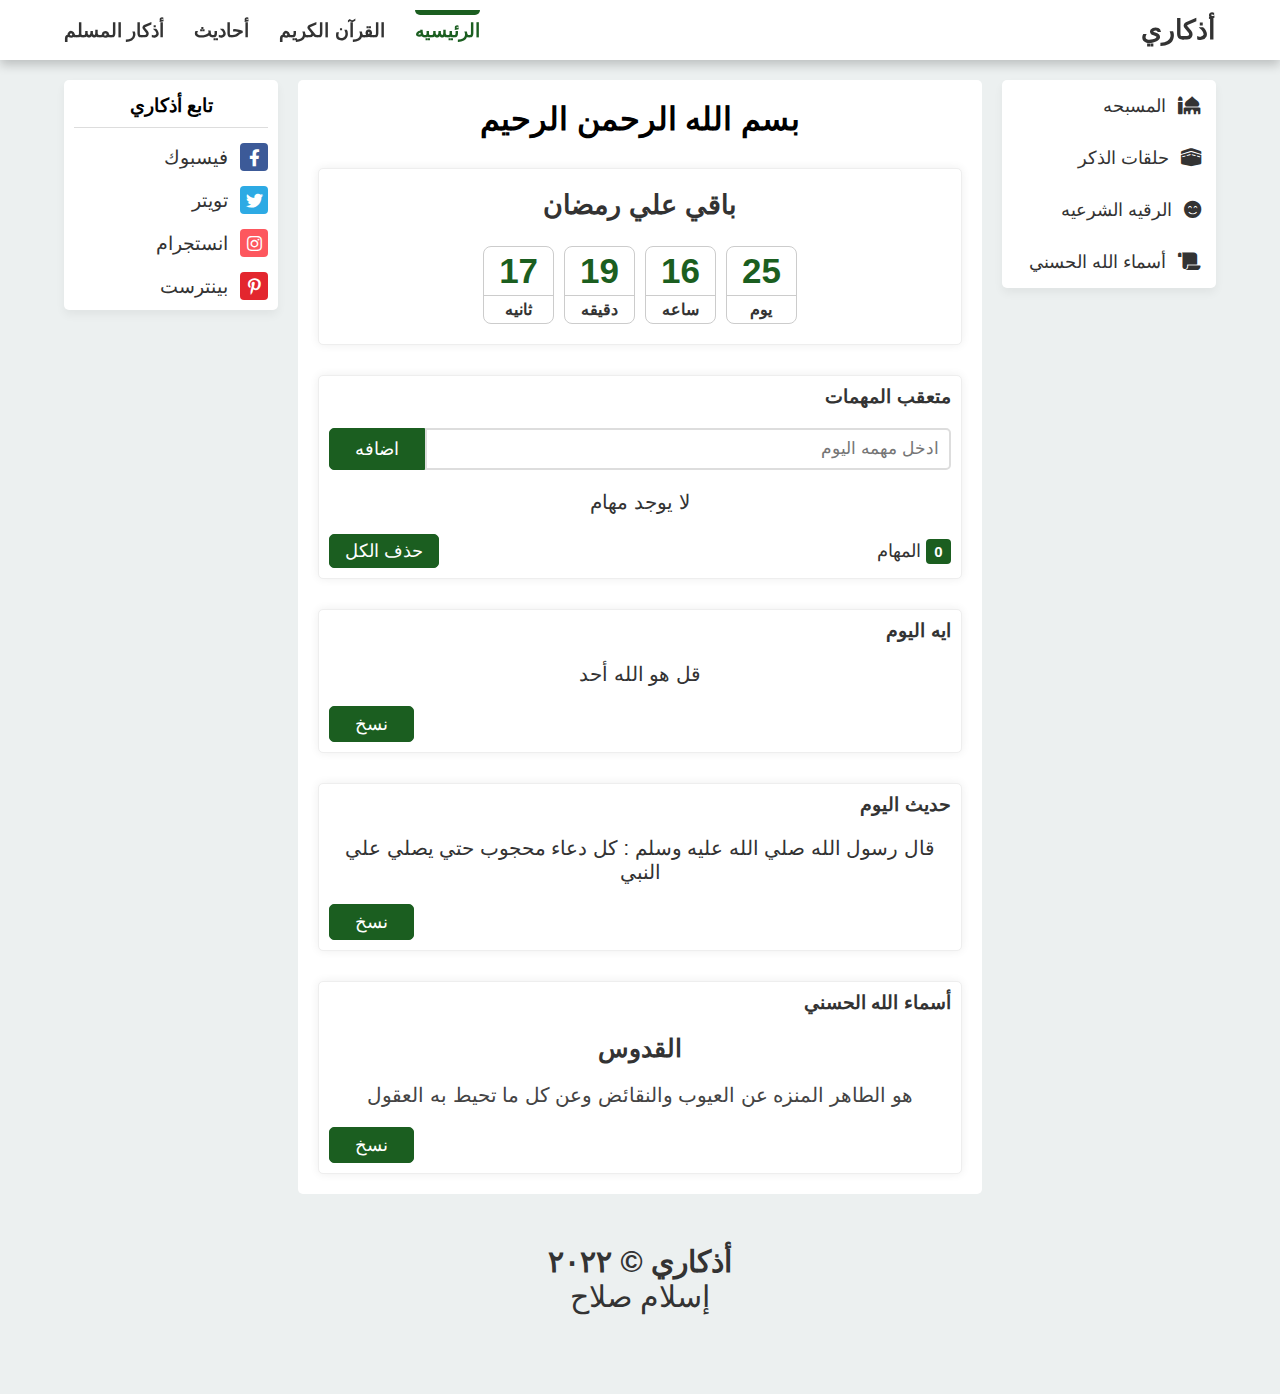
<file: index.html>
<!DOCTYPE html>
<html lang="en">
  <head>
    <meta charset="UTF-8" />
    <meta name="viewport" content="width=device-width, initial-scale=1.0" />
    <link rel="stylesheet" href="css/all.min.css" />
    <link rel="stylesheet" href="css/style.css" />
    <title>أذكاري</title>
  </head>
  <body>
    <nav class="navbar">
      <div class="container">
        <a href="#" class="logo">أذكاري</a>
        <ul>
          <li><a href="index.html" class="active">الرئيسيه</a></li>
          <li class="show"><a href="quran.html">القرآن الكريم</a></li>
          <li class="hide"><a href="quran.html">القرآن</a></li>
          <li><a href="hadiths.html">أحاديث</a></li>
          <li class="show"><a href="azkar.html">أذكار المسلم</a></li>
          <li class="hide"><a href="azkar.html">أذكار</a></li>
        </ul>
      </div>
    </nav>

    <main>
      <div class="container">
        <aside class="shorts">
          <div class="more">
            <ul>
              <li>
                <a href="#" class="open-msbaha"><i class="fas fa-mosque"></i> المسبحه</a>
              </li>
              <li>
                <a href="#"><i class="fas fa-kaaba"></i> حلقات الذكر</a>
              </li>
              <li>
                <a href="roqia.html"><i class="fas fa-smile-beam"></i> الرقيه الشرعيه</a>
              </li>
              <li>
                <a href="asmaa.html"><i class="fas fa-scroll"></i> أسماء الله الحسني</a>
              </li>
            </ul>
          </div>
        </aside>

        <section class="home">
          <h2>بسم الله الرحمن الرحيم</h2>
          <div class="countdown-ramadan">
            <h3 class="title">باقي علي رمضان</h3>
            <div class="appointment">
              <div class="unit">
                <span class="times day">25</span>
                <span class="days">يوم</span>
              </div>
              <div class="unit">
                <span class="times hour">16</span>
                <span class="days">ساعه</span>
              </div>
              <div class="unit">
                <span class="times minute">19</span>
                <span class="days">دقيقه</span>
              </div>
              <div class="unit">
                <span class="times second">17</span>
                <span class="days">ثانيه</span>
              </div>
            </div>
          </div>
          <div class="missions">
            <h3>متعقب المهمات</h3>
            <div class="add-mission">
              <input type="text" placeholder="ادخل مهمه اليوم" />
              <button>اضافه</button>
            </div>
            <div class="task-content">
              <p class="no-tasks-message">لا يوجد مهام</p>
            </div>
            <div class="options">
              <div class="tasks-count"><span>0</span> المهام</div>
              <button class="del-all">حذف الكل</button>
            </div>
          </div>
          <div class="aya">
            <h3>ايه اليوم</h3>
            <p id="ayaCopy">قل هو الله أحد</p>
            <div class="copy-ele">
              <span class="copied">📝 تم النسخ</span>
              <button onclick="copy('ayaCopy')">نسخ</button>
            </div>
          </div>
          <div class="hadith">
            <h3>حديث اليوم</h3>
            <p id="hadithCopy">
              قال رسول الله صلي الله عليه وسلم : كل دعاء محجوب حتي يصلي علي النبي
            </p>
            <div class="copy-ele">
              <span class="copied">📝 تم النسخ</span>
              <button onclick="copy('hadithCopy')">نسخ</button>
            </div>
          </div>
          <div class="asmaa">
            <h3>أسماء الله الحسني</h3>
            <p class="name">القدوس</p>
            <p class="desc" id="asmaaCopy">
              هو الطاهر المنزه عن العيوب والنقائض وعن كل ما تحيط به العقول
            </p>
            <div class="copy-ele">
              <span class="copied">📝 تم النسخ</span>
              <button onclick="copy('asmaaCopy')">نسخ</button>
            </div>
          </div>
        </section>

        <section class="advert">
          <div class="social">
            <h3>تابع أذكاري</h3>
            <ul>
              <li>
                <a href="#" class="face-link"><i class="fab fa-facebook-f"></i> فيسبوك</a>
              </li>
              <li>
                <a href="#" class="twitter-link"><i class="fab fa-twitter"></i> تويتر</a>
              </li>
              <li>
                <a href="#" class="instagram-link"><i class="fab fa-instagram"></i> انستجرام</a>
              </li>
              <li>
                <a href="#" class="pinterest-link"><i class="fab fa-pinterest-p"></i> بينترست</a>
              </li>
            </ul>
          </div>
        </section>
      </div>
    </main>

    <footer>
      <h2>أذكاري &copy; ٢٠٢٢</h2>
      <p>إسلام صلاح</p>
    </footer>

    <!-- Create Popup Msbaha -->
    <div class="popup-msbaha">
      <div class="modal">
        <div class="count-msbaha">
          <div>
            <p>عدد الحبات</p>
            <h3>33</h3>
          </div>
          <div class="current-rotate">
            <p>دوره</p>
            <h3>1</h3>
          </div>
          <div class="current-count">
            <p>العدد الحالي</p>
            <h3>0</h3>
          </div>
        </div>
        <div class="click-msbaha"></div>
        <div class="restClose">
          <button class="close-msbaha">إغلاق</button>
          <button class="reset"><i class="fas fa-redo"></i></button>
        </div>
      </div>
    </div>

    <script src="js/index.js"></script>
  </body>
</html>
</file>
<file: css/style.css>
* {
  margin: 0;
  padding: 0;
  box-sizing: border-box;
}

:root {
  --main-color: #1b5e20;
  --text-color: #333;
  --bg-color: #fff;
  --body-color: #ecf0f0;
  --transition: 0.5s;
}

body {
  font-family: -apple-system, sans-serif;
  background-color: var(--body-color);
  direction: rtl;
}

/* General */
a {
  text-decoration: none;
}
ul {
  list-style: none;
}

.container {
  width: 90%;
  margin: auto;
}

.pt-5 {
  padding-top: 100px;
  padding-bottom: 50px;
}

@media (max-width: 992px) {
  .pt-5 {
    padding-top: 40px;
    padding-bottom: 80px;
  }
}

.pt-5 h3 {
  position: relative;
  width: fit-content;
  margin: 0 auto 60px;
  font-size: 30px;
  font-weight: 700;
  color: var(--main-color);
}

.pt-5 h3::before,
.pt-5 h3::after {
  content: "";
  position: absolute;
  left: 50%;
  transform: translateX(-50%);
  height: 2px;
  background-color: var(--main-color);
}
.pt-5 h3::before {
  bottom: -7px;
  width: 100%;
}
.pt-5 h3::after {
  bottom: -17px;
  width: 50%;
}

/* Start Navbar */
.navbar {
  position: fixed;
  width: 100%;
  background-color: var(--bg-color);
  box-shadow: 0 5px 10px rgb(0 0 0 / 20%);
  z-index: 128;
}

.navbar .container {
  display: flex;
  justify-content: space-between;
  align-items: center;
  height: 60px;
}

.navbar .logo {
  color: var(--text-color);
  font-size: 27px;
  font-weight: bold;
  transition: var(--transition);
}

.navbar ul {
  position: relative;
  display: flex;
  column-gap: 30px;
}

.navbar ul a {
  position: relative;
  color: var(--text-color);
  font-size: 19px;
  font-weight: 700;
  cursor: pointer;
  transition: var(--transition);
}

.navbar ul a.active {
  color: var(--main-color);
}

.navbar ul a.active::before {
  content: "";
  position: absolute;
  top: -10px;
  width: 100%;
  height: 5px;
  background-color: var(--main-color);
  border-radius: 0 0 10px 10px;
  transition: 0.5s;
}

.navbar ul a:hover,
.navbar .logo:hover {
  color: var(--main-color);
}

@media (max-width: 991px) {
  .navbar {
    bottom: 0;
  }
  .navbar .container {
    width: 95%;
    justify-content: center;
  }
  .navbar .logo {
    display: none;
  }
  .navbar ul {
    width: 100%;
    justify-content: center;
    column-gap: 20px;
  }
  .navbar ul li.show {
    display: none;
  }
}

@media (min-width: 992px) {
  .navbar ul li.hide {
    display: none;
  }
}

/* Start Main */
main .container {
  padding-top: 80px;
  display: grid;
  grid-template-columns: repeat(5, 1fr);
  gap: 20px;
}

/* Start Aside Shorts */
aside.shorts .more,
section.advert .social {
  background: #fff;
  box-shadow: 0 5px 10px rgb(0 0 0 / 5%);
  border-radius: 5px;
}
section.shorts .more {
  position: fixed;
  width: 211px;
}
aside.shorts .more ul a {
  display: block;
  padding: 15px;
  color: var(--text-color);
  font-size: 18px;
  transition: var(--transition);
}
aside.shorts .more ul a i {
  margin-left: 7px;
}
aside.shorts .more ul a:hover {
  background-color: var(--main-color);
  color: #fff;
}

/* Start Section Home */
section.home {
  grid-column-start: 2;
  grid-column-end: 5;
  text-align: center;
  background-color: var(--bg-color);
  padding: 20px;
  border-radius: 5px;
}

section.home h2 {
  font-size: 2em;
  margin-bottom: 30px;
}

@media (max-width: 768px) {
  section.home h2 {
    font-size: 1.8em;
  }
}

section.home > div:not(:last-child) {
  margin-bottom: 30px;
}

section.home :is(.countdown-ramadan, .missions, .aya, .hadith, .asmaa) {
  background-color: var(--bg-color);
  padding: 10px;
  border: 1px solid #eee;
  border-radius: 5px;
  color: var(--text-color);
  box-shadow: 0 0 10px rgb(0 0 0 / 7%);
}

/* Create Countdown Ramadan */
section.home .countdown-ramadan {
  padding: 20px 0;
}

section.home .countdown-ramadan .title {
  font-size: 1.7em;
  margin-bottom: 25px;
}

.countdown-ramadan .appointment {
  display: flex;
  justify-content: center;
  flex-wrap: wrap;
  gap: 10px;
}

.countdown-ramadan .appointment .unit {
  border: 1px solid #ccc;
  border-radius: 8px;
  transition: var(--transition);
}

.countdown-ramadan .appointment .unit span {
  display: block;
  padding: 4px 15px;
}

.countdown-ramadan .appointment .times {
  font-size: 35px;
  font-weight: bold;
  color: var(--main-color);
}

.countdown-ramadan .appointment .days {
  border-top: 1px solid #ccc;
  font-weight: 600;
  transition: var(--transition);
}

.countdown-ramadan .appointment .unit:hover,
.countdown-ramadan .appointment .unit:hover .days {
  border-color: var(--main-color);
  color: var(--main-color);
}

section.home :is(.missions, .aya, .hadith, .asmaa) h3 {
  text-align: right;
}

section.home .missions .add-mission {
  display: flex;
  margin: 20px 0;
}
section.home .missions .add-mission button {
  border-radius: 5px 0 0 5px;
}

section.home .add-mission input {
  width: 100%;
  height: 42px;
  padding: 10px;
  border: 2px solid #ddd;
  border-radius: 0 5px 5px 0;
  font-size: 17px;
  outline: none;
}

@media (max-width: 768px) {
  section.home .missions .add-mission {
    flex-wrap: wrap;
  }
  section.home .missions .add-mission button,
  section.home .add-mission input {
    width: 100%;
    border-radius: 5px;
  }
}

.task-content .task-box {
  margin: 15px 0;
  padding: 10px;
  background-color: #eee;
  border-radius: 5px;
  display: flex;
  justify-content: space-between;
  align-items: center;
}

.task-content .task-box .delete {
  padding: 7px 20px;
  font-size: 13px;
  border: none;
  transition: var(--transition);
}

.missions .del-all {
  margin-right: auto;
  padding: 5px 15px !important;
}
.missions .options {
  display: flex;
  justify-content: space-between;
  align-items: center;
}
.missions .options .tasks-count {
  font-size: 18px;
}
.missions .options .tasks-count span {
  padding: 4px 8px;
  background: var(--main-color);
  color: #fff;
  font-size: 15px;
  font-weight: bold;
  border-radius: 4px;
}

section.home :is(.missions, .aya, .hadith, .asmaa) p {
  margin: 20px 0;
  font-size: 20px;
}

section.home .asmaa p.name {
  font-size: 25px;
  font-weight: bold;
}
section.home .asmaa p.desc {
  color: #444;
}

section.home :is(.missions, .aya, .hadith, .asmaa) button {
  display: block;
  padding: 6px 25px;
  background: var(--main-color);
  color: #fff;
  border: 1px solid #1b5e20;
  border-radius: 5px;
  font-size: 18px;
  cursor: pointer;
  transition: var(--transition);
}

section.home :is(.missions, .aya, .hadith, .asmaa) button:focus {
  box-shadow: 0 0 0 0.25rem rgb(27 94 32 / 50%);
}

section.home .copy-ele {
  display: flex;
  align-items: center;
}
section.home .copy-ele .copied {
  position: relative;
  display: inline-block;
  margin-right: auto;
  background-color: var(--body-color);
  color: var(--text-color);
  padding: 5px;
  font-weight: bold;
  border-radius: 5px;
  opacity: 0;
  visibility: hidden;
  pointer-events: none;
  user-select: none;
  transition: var(--transition);
}
section.home .copy-ele .copied::before {
  content: "";
  position: absolute;
  top: 50%;
  left: -10px;
  transform: translate(-50%, -50%);
  border-width: 10px;
  border-style: solid;
  border-color: transparent var(--body-color) transparent transparent;
}

section.home .copy-ele .copied.active {
  opacity: 1;
  visibility: visible;
  animation: popup_copied 2s ease-in-out forwards;
}

@keyframes popup_copied {
  0% {
    opacity: 0;
    visibility: hidden;
  }
  40%,
  80% {
    opacity: 1;
    visibility: visible;
    transform: translateX(25px);
  }
  100% {
    opacity: 0;
    visibility: hidden;
    transform: translateX(10px);
  }
}

/* Start Section Adverts */
section.advert .social {
  padding: 10px;
}
section.advert .social h3 {
  text-align: center;
  margin-bottom: 15px;
  padding: 5px 0 10px;
  border-bottom: 1px solid #ddd;
}

section.advert .social ul li:not(:last-child) {
  margin-bottom: 15px;
}

section.advert .social ul a {
  display: block;
  color: var(--text-color);
  font-size: 19px;
  transition: var(--transition);
}
section.advert .social ul a:hover {
  color: var(--main-color);
}

section.advert .social ul i {
  width: 28px;
  height: 28px;
  display: inline-flex;
  justify-content: center;
  align-items: center;
  font-size: 17px;
  margin-left: 7px;
  color: #fff;
  border-radius: 4px;
}
section.advert .social ul a.face-link i {
  background: #3c5a98;
}
section.advert .social ul a.twitter-link i {
  background: #2daae4;
}
section.advert .social ul a.instagram-link i {
  background: #fd575e;
}
section.advert .social ul a.pinterest-link i {
  background: #e3262e;
}

@media (max-width: 992px) {
  main .container {
    padding-top: 20px;
    grid-template-columns: repeat(1, 1fr);
  }
  section.home {
    grid-column-start: 1;
    grid-column-end: 2;
  }
  aside.shorts .more ul,
  section.advert .social ul {
    display: flex;
    justify-content: space-between;
    flex-wrap: wrap;
  }
  section.advert .social ul li {
    width: 120px;
    margin-right: 10px;
  }
}

footer {
  text-align: center;
  color: var(--text-color);
  margin: 50px 0 80px;
}

footer h2 {
  font-size: 30px;
}
footer p {
  font-size: 30px;
  font-family: cursive;
}

/* Create Msbaha */
.popup-msbaha,
.asmaa-popup {
  position: fixed;
  top: 0;
  left: 0;
  width: 100%;
  height: 100%;
  background: rgb(0 0 0 / 50%);
  opacity: 0;
  visibility: hidden;
  transition: var(--transition);
  z-index: 129;
  overflow-y: scroll;
}

.popup-msbaha.active,
.asmaa-popup.active {
  opacity: 1;
  visibility: visible;
}

.popup-msbaha .modal,
.asmaa-popup .asmaa-container {
  position: fixed;
  top: 50%;
  left: 50%;
  transform: translate(-50%, -50%);
  width: 600px;
  background: var(--bg-color);
  padding: 20px;
  box-shadow: 0 5px 10px rgb(0 0 0 / 30%);
  border-radius: 5px;
}

@media (max-width: 992px) {
  .popup-msbaha .modal,
  .asmaa-popup .asmaa-container {
    width: 90%;
  }
}

.popup-msbaha .count-msbaha {
  display: flex;
  justify-content: space-between;
}

.count-msbaha > div {
  display: flex;
  flex-direction: column;
  align-items: center;
  gap: 5px;
}

.count-msbaha > div p {
  font-size: 18px;
}

.popup-msbaha .click-msbaha {
  width: 300px;
  height: 300px;
  line-height: 300px;
  text-align: center;
  margin: 50px auto 0;
  background: url(../images/clickable.jpg) center/cover;
  border: 2px solid #ddd;
  border-radius: 50%;
  cursor: pointer;
  transition: var(--transition);
}

.popup-msbaha .click-msbaha.active {
  animation: scale 0.3s;
}

@keyframes scale {
  0% {
    transform: scale(0.7);
  }
  100% {
    transform: scale(1);
  }
}

.popup-msbaha .restClose {
  display: flex;
  justify-content: space-between;
  align-items: center;
}

.popup-msbaha .restClose .reset {
  padding: 7px 25px;
  background: transparent;
  color: var(--main-color);
  border: 1px solid var(--main-color);
  border-radius: 5px;
  cursor: pointer;
}

.popup-msbaha .close-msbaha,
.asmaa-container .close-asmaa {
  padding: 6px 25px;
  background: var(--main-color);
  color: #fff;
  border: 1px solid #1b5e20;
  border-radius: 5px;
  font-size: 18px;
  cursor: pointer;
}

.popup-msbaha .restClose .reset:focus,
.popup-msbaha .close-msbaha:focus,
.asmaa-container .close-asmaa:focus {
  box-shadow: 0 0 0 0.25rem rgb(27 94 32 / 50%);
}
</file>
